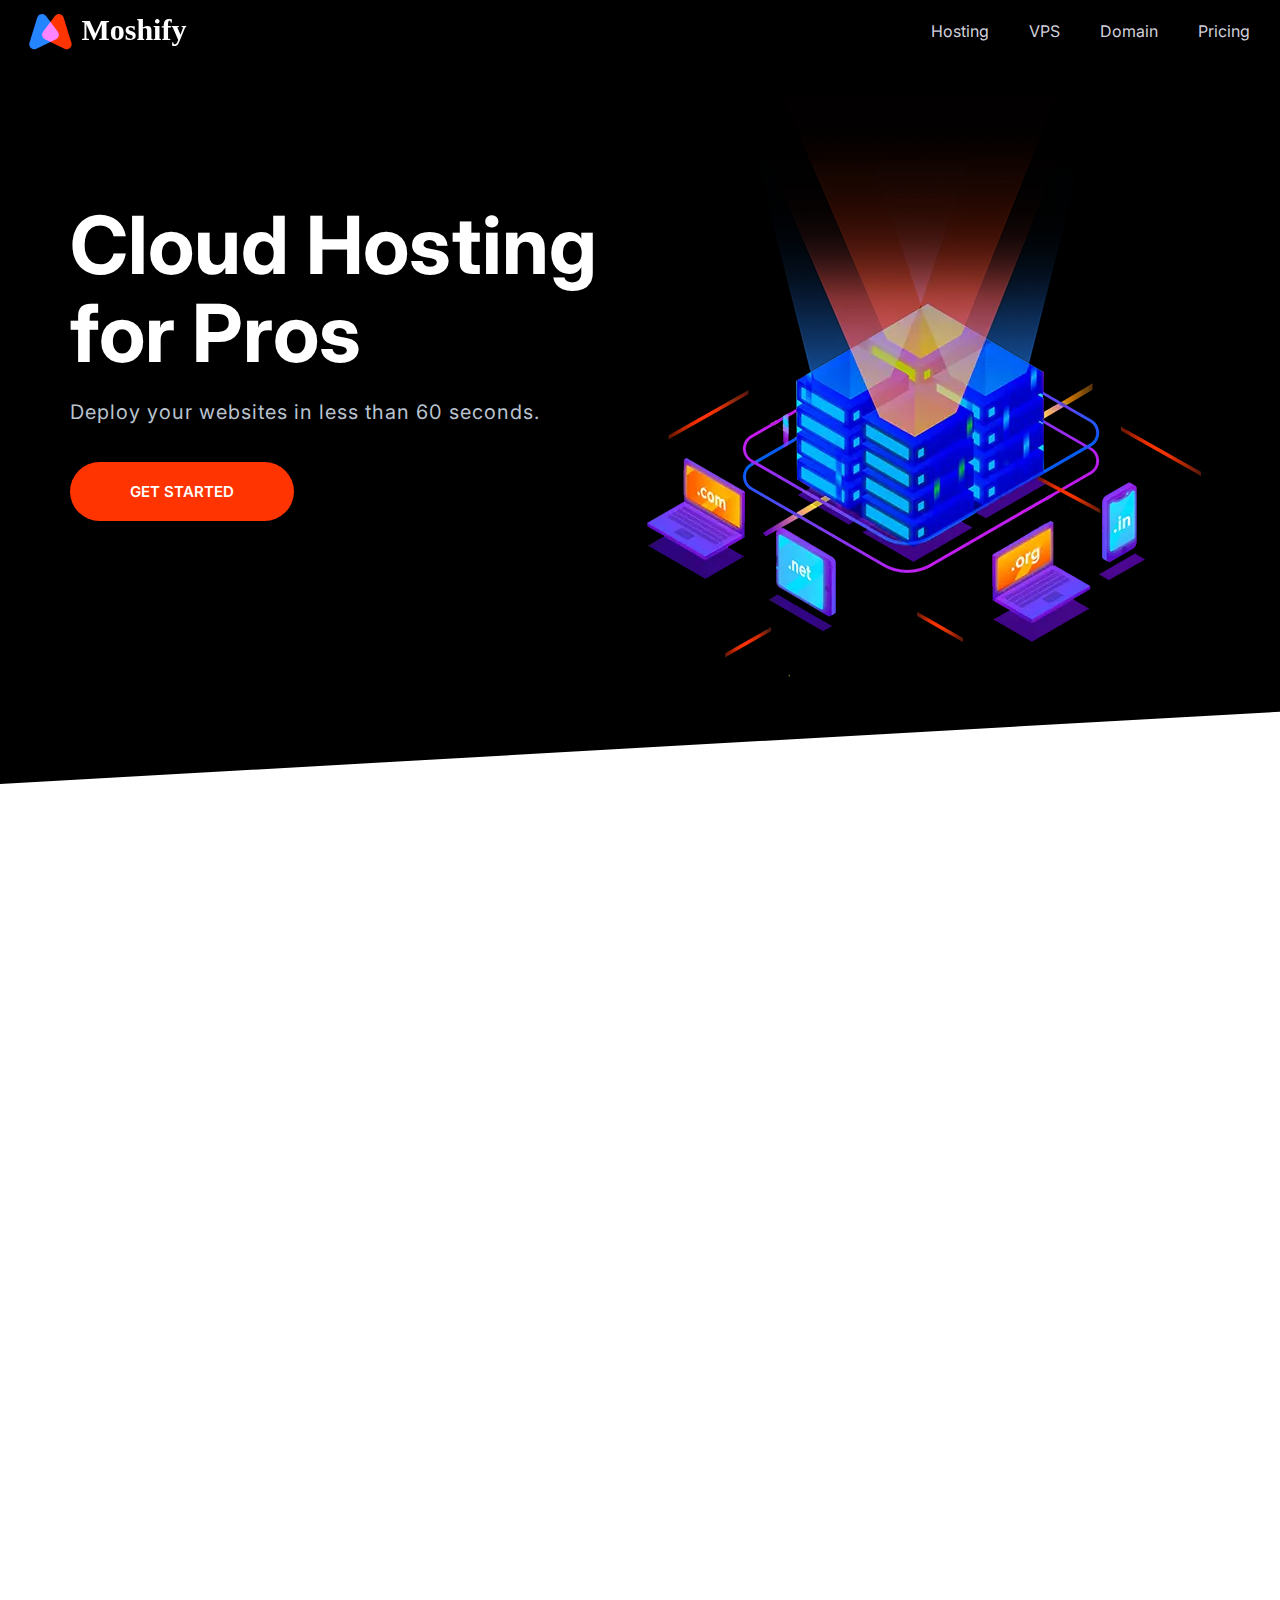
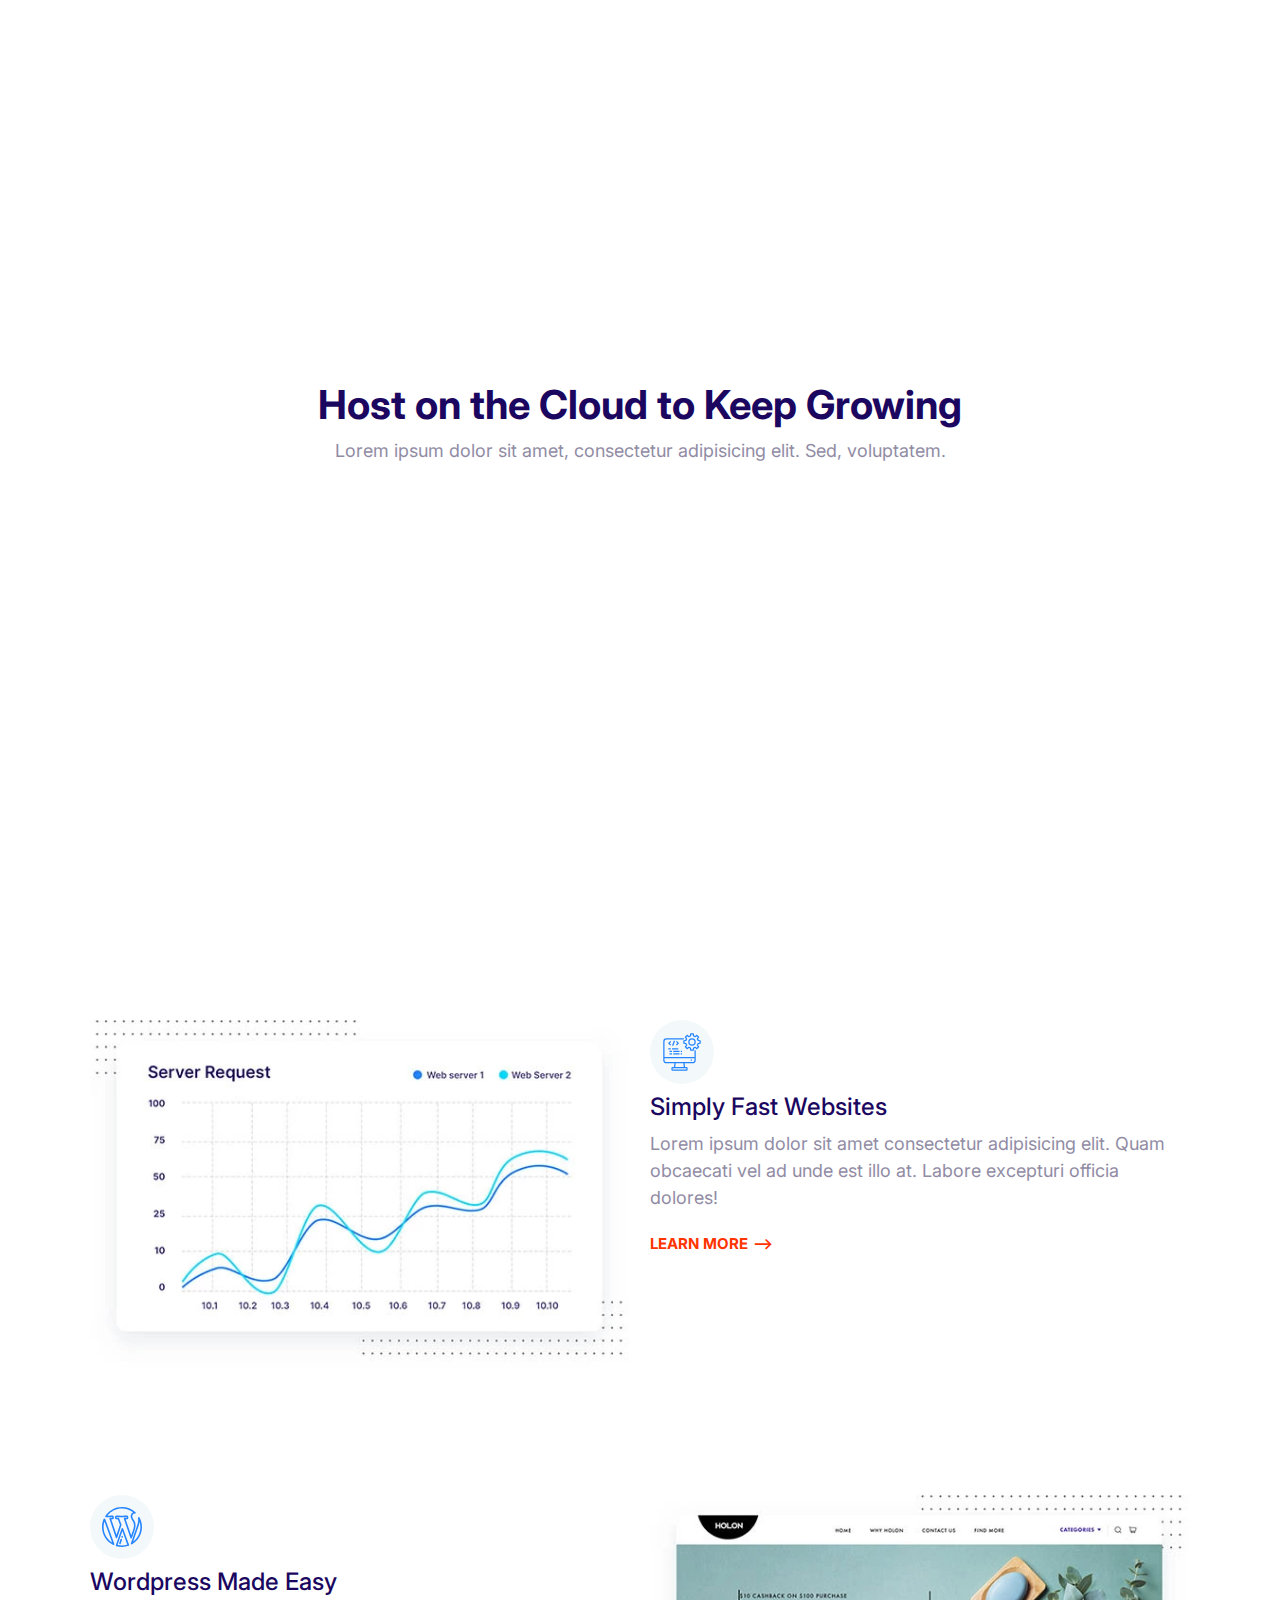
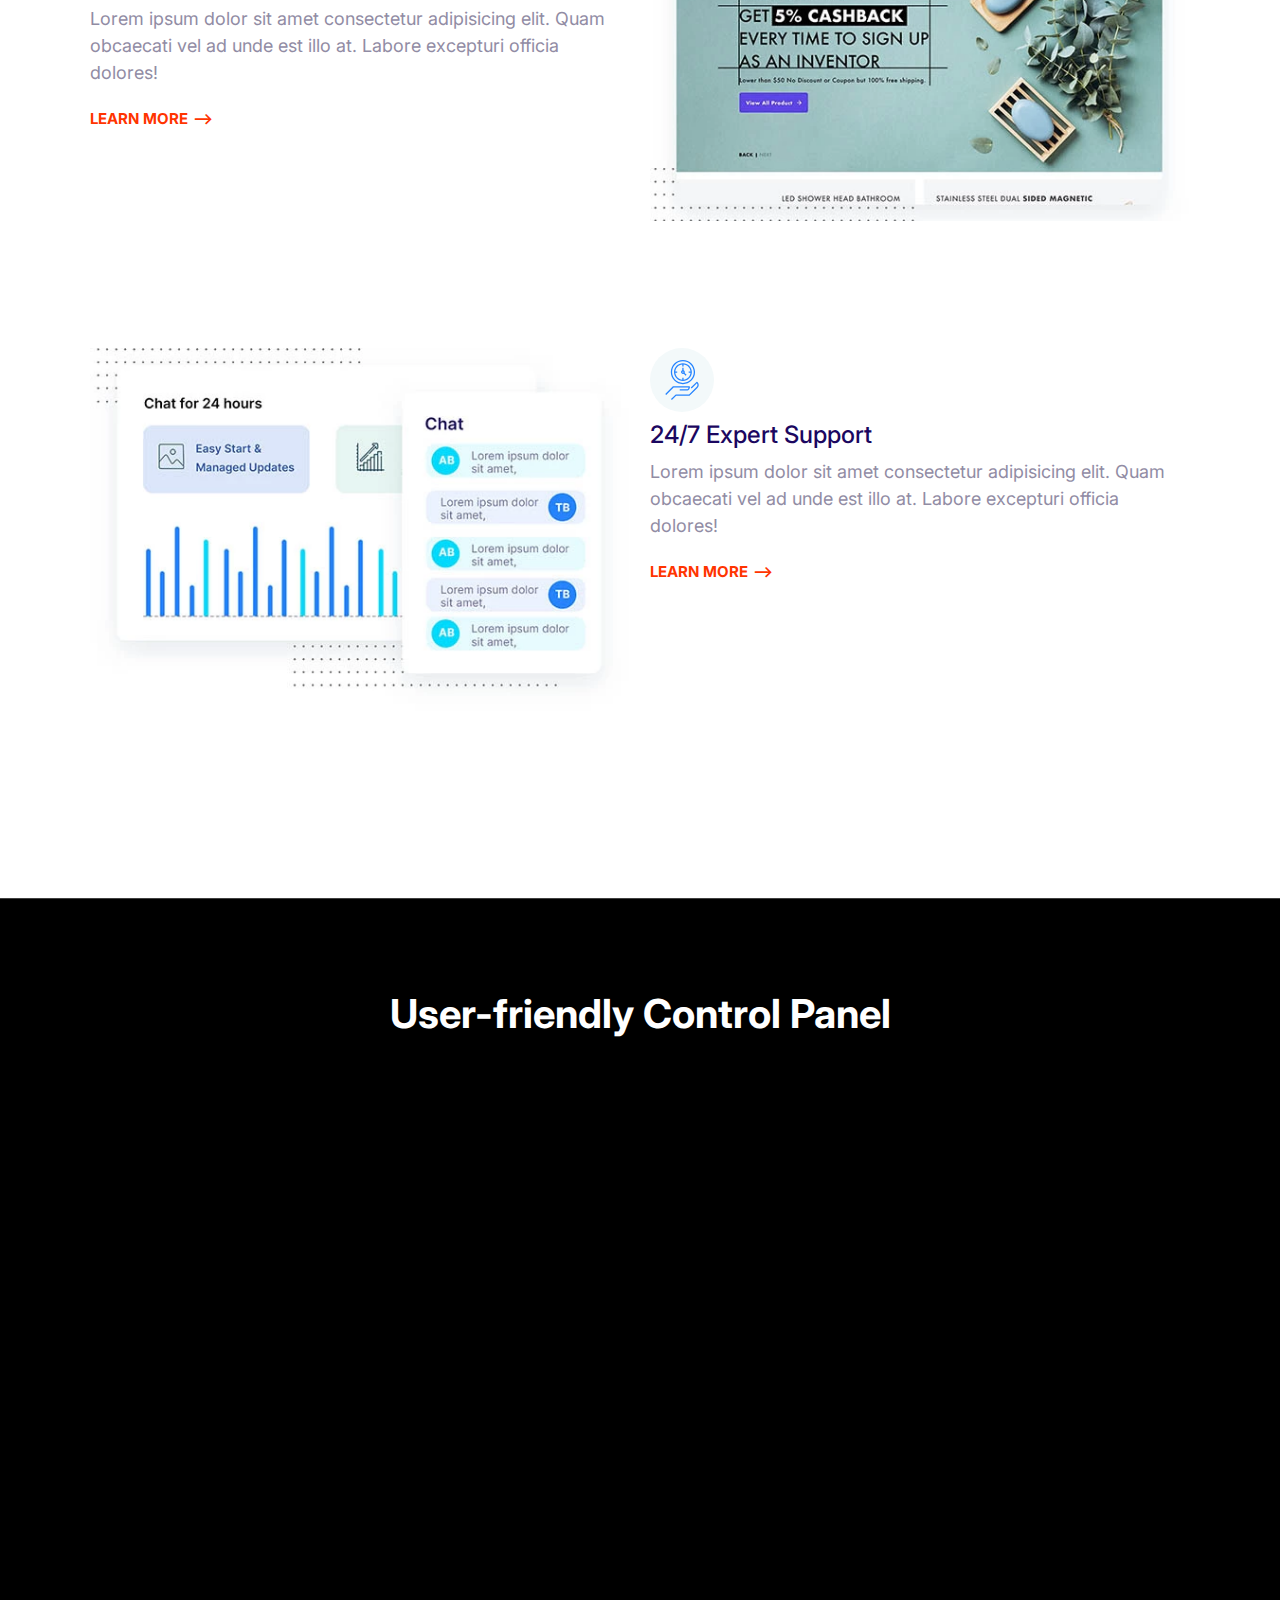
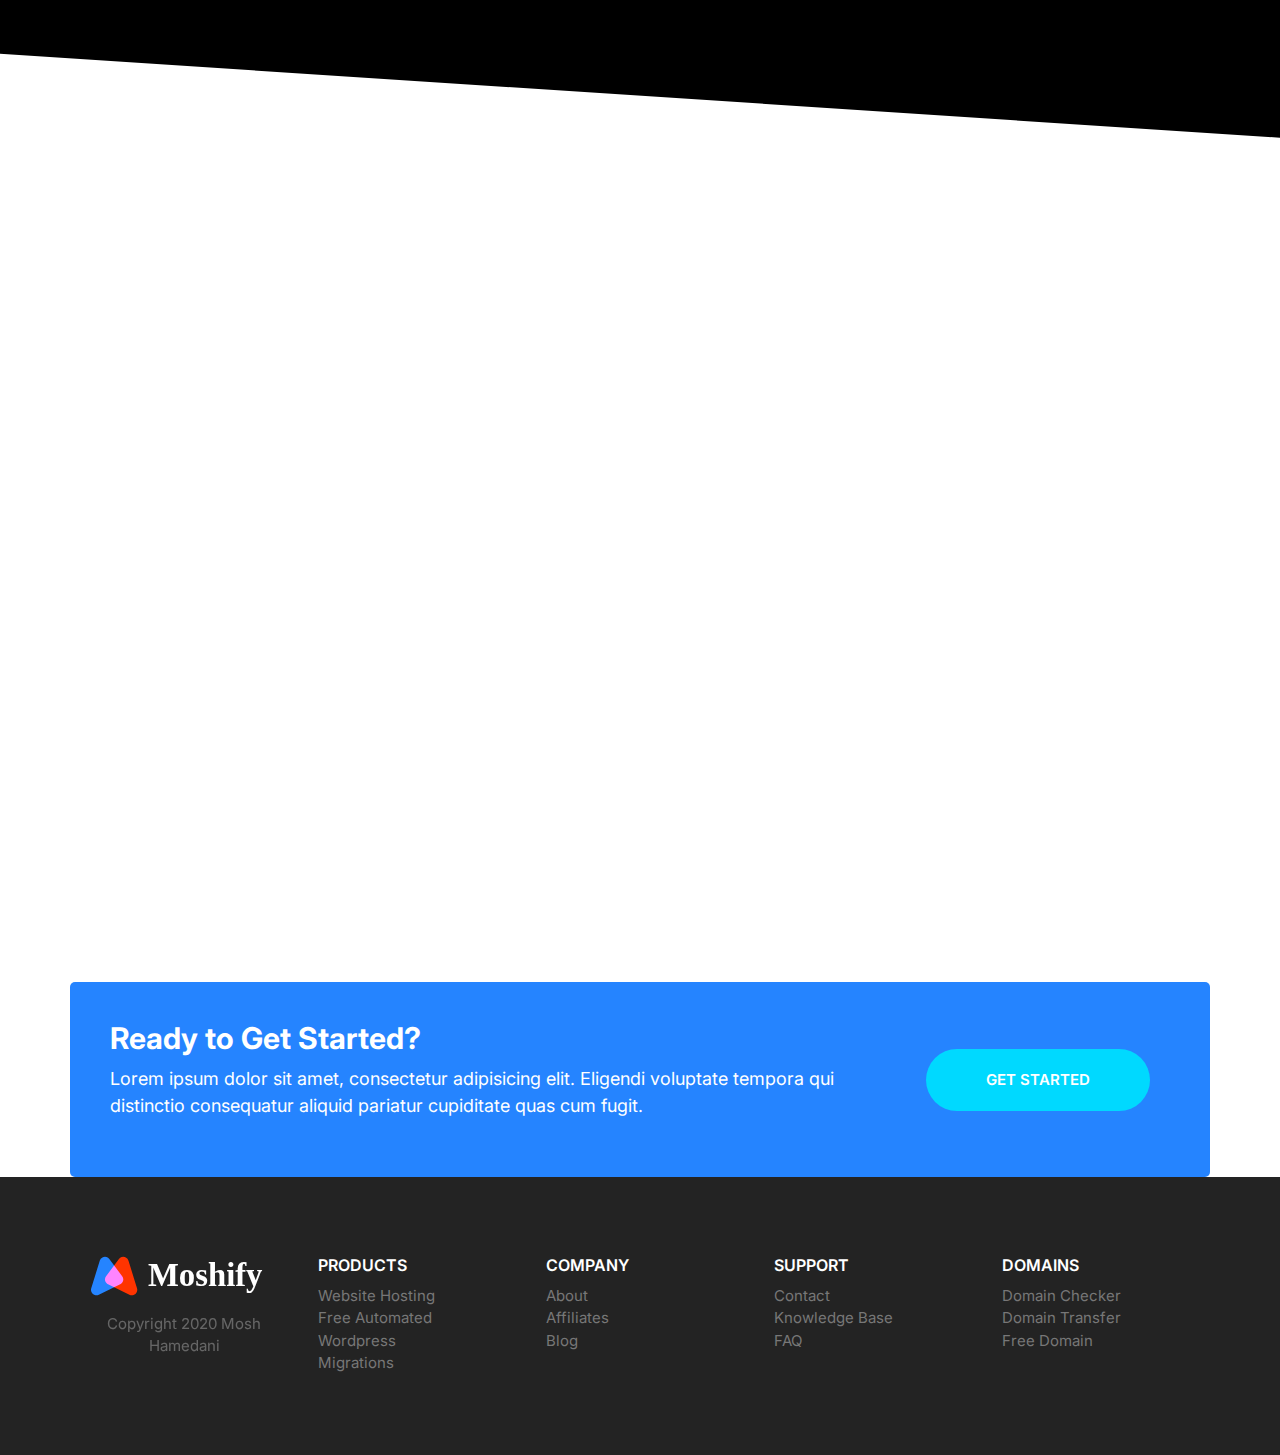
<file: index.html>
<!DOCTYPE html>
<html lang="en">
  <head>
    <meta charset="UTF-8" />
    <meta http-equiv="X-UA-Compatible" content="IE=edge" />
    <meta name="viewport" content="width=device-width, initial-scale=1.0" />
    <meta
      name="description"
      content="Deploy your websites in less than 60 seconds."
    />
    <meta property="og:title" content="Moshify... " />
    <meta property="og:description" content="Moshify... " />
    <meta property="og:type" content="website" />
    <meta property="og:image" content="http://" />
    <meta property="og:url" content="https://moshified.com" />
    <title>Moshify - Go Online for Just $9</title>
    <link rel="preconnect" href="https://fonts.gstatic.com" crossorigin />
    <link
      href="https://fonts.googleapis.com/css2?family=Inter:wght@400;600;700&display=swap"
      rel="stylesheet"
    />
    <link rel="stylesheet" href="/css/normalize.css" />
    <link rel="stylesheet" href="/css/style.css" />
    <link rel="stylesheet" href="https://unpkg.com/aos@next/dist/aos.css" />
  </head>
  <body>
    <header>
      <nav class="nav collapsible">
        <a class="nav__brand" href="/"><img src="images/logo.svg" alt="" /></a>
        <svg class="icon icon--white nav__toggler">
          <use xlink:href="images/sprite.svg#menu"></use>
        </svg>
        <ul class="list nav__list collapsible__content">
          <li class="nav__item"><a href="#">Hosting</a></li>
          <li class="nav__item"><a href="#">VPS</a></li>
          <li class="nav__item"><a href="#">Domain</a></li>
          <li class="nav__item"><a href="#">Pricing</a></li>
        </ul>
      </nav>
    </header>
    <section class="block block--dark block--skewed-left hero">
      <div class="container grid grid--1x2">
        <header class="block__header hero__content">
          <h1 data-aos="fade-right" class="block__heading">
            Cloud Hosting for Pros
          </h1>
          <p class="hero__tagline">
            Deploy your websites in less than 60 seconds.
          </p>
          <a href="" class="btn btn--accent btn--stretched">Get Started</a>
        </header>
        <picture data-aos="zoom-in">
          <source
            type="image/webp"
            srcset="images/banner.webp 1x, images/banner@2x.webp 2x"
          />
          <source
            type="image/png"
            srcset="images/banner.png 1x, images/banner@2x.png 2x"
          />
          <img class="hero__image" src="images/banner.png" alt="" />
        </picture>
      </div>
    </section>
    <section data-aos="fade-up" class="block container block-domain">
      <header class="block__header">
        <h2>Starting at $9 per month</h2>
        <p>
          Lorem ipsum dolor sit amet consectetur adipisicing elit. Deleniti,
          exercitationem?
        </p>
      </header>
      <div class="input-group">
        <input
          type="text"
          class="input"
          placeholder="Enter domain name here..."
        />
        <button class="btn btn--accent">
          <svg class="icon icon--white">
            <use xlink:href="images/sprite.svg#search"></use></svg
          >Search
        </button>
      </div>
      <ul class="list block-domain__prices">
        <li><span class="badge badge--secondary">.com $9</span></li>
        <li>.sg $10</li>
        <li>.space $11</li>
        <li>.info $14</li>
        <li>.net $10</li>
        <li>.xyz $10</li>
      </ul>
    </section>
    <section data-aos="fade-up" class="block container block-plans">
      <div class="grid grid--1x3">
        <div class="plan">
          <div class="card card--secondary">
            <header class="card__header">
              <h3 class="plan__name">Entry</h3>
              <span class="plan__price">$14</span>
              <span class="plan__billing-cycle">/month</span>
              <span class="badge badge--secondary badge--small">10% OFF</span>
              <span class="plan__description">Easy start on the cloud</span>
            </header>
            <div class="card__body">
              <ul class="list list--tick">
                <li class="list__item">Unlimited Websites</li>
                <li class="list__item">Unlimited Bandwidth</li>
                <li class="list__item">100 GB SSD Sotrage</li>
                <li class="list__item">3 GB RAM</li>
              </ul>
              <button class="btn btn--outline btn--block">Buy Now</button>
            </div>
          </div>
        </div>
        <div class="plan plan--popular">
          <div class="card card--primary">
            <header class="card__header">
              <h3 class="plan__name">Entry</h3>
              <span class="plan__price">$14</span>
              <span class="plan__billing-cycle">/month</span>
              <span class="badge badge--primary badge--small">10% OFF</span>
              <span class="plan__description">Easy start on the cloud</span>
            </header>
            <div class="card__body">
              <ul class="list list--tick">
                <li class="list__item">Unlimited Websites</li>
                <li class="list__item">Unlimited Bandwidth</li>
                <li class="list__item">100 GB SSD Sotrage</li>
                <li class="list__item">3 GB RAM</li>
              </ul>
              <button class="btn btn--outline btn--block">Buy Now</button>
            </div>
          </div>
        </div>
        <div class="plan">
          <div class="card card--secondary">
            <header class="card__header">
              <h3 class="plan__name">Entry</h3>
              <span class="plan__price">$14</span>
              <span class="plan__billing-cycle">/month</span>
              <span class="badge badge--secondary badge--small">10% OFF</span>
              <span class="plan__description">Easy start on the cloud</span>
            </header>
            <div class="card__body">
              <ul class="list list--tick">
                <li class="list__item">Unlimited Websites</li>
                <li class="list__item">Unlimited Bandwidth</li>
                <li class="list__item">100 GB SSD Sotrage</li>
                <li class="list__item">3 GB RAM</li>
              </ul>
              <button class="btn btn--outline btn--block">Buy Now</button>
            </div>
          </div>
        </div>
      </div>
    </section>
    <section class="block container">
      <header class="block__header">
        <h2>Host on the Cloud to Keep Growing</h2>
        <p>
          Lorem ipsum dolor sit amet, consectetur adipisicing elit. Sed,
          voluptatem.
        </p>
      </header>
      <article class="grid grid--1x2 feature">
        <div class="feature__content" data-aos="fade-right">
          <span class="icon-container">
            <svg class="icon icon--primary">
              <use xlink:href="images/sprite.svg#easy"></use>
            </svg>
          </span>
          <h3 class="feature__heading">Super Easy to Use</h3>
          <p>
            Lorem ipsum dolor sit amet consectetur adipisicing elit. Quam
            obcaecati vel ad unde est illo at. Labore excepturi officia dolores!
          </p>
          <a href="#" class="link-arrow">Learn More</a>
        </div>
        <picture data-aos="zoom-in-left">
          <source
            type="image/webp"
            srcset="images/easy.webp 1x, images/easy@2x.webp 2x"
          />
          <source
            type="image/jpg"
            srcset="images/easy.jpg 1x, images/easy@2x.jpg 2x"
          />
          <img class="feature__image" src="images/easy@2x.jpg" alt="" />
        </picture>
      </article>
      <article class="grid grid--1x2 feature">
        <div class="feature__content">
          <span class="icon-container">
            <svg class="icon icon--primary">
              <use xlink:href="images/sprite.svg#computer"></use>
            </svg>
          </span>
          <h3 class="feature__heading">Simply Fast Websites</h3>
          <p>
            Lorem ipsum dolor sit amet consectetur adipisicing elit. Quam
            obcaecati vel ad unde est illo at. Labore excepturi officia dolores!
          </p>
          <a href="#" class="link-arrow">Learn More</a>
        </div>
        <picture>
          <source
            type="image/webp"
            srcset="images/fast.webp 1x, images/fast@2x.webp 2x"
          />
          <source
            type="image/jpg"
            srcset="images/fast.jpg 1x, images/fast@2x.jpg 2x"
          />
          <img class="feature__image" src="images/fast@2x.jpg" alt="" />
        </picture>
      </article>
      <article class="grid grid--1x2 feature">
        <div class="feature__content">
          <span class="icon-container">
            <svg class="icon icon--primary">
              <use xlink:href="images/sprite.svg#wordpress"></use>
            </svg>
          </span>
          <h3 class="feature__heading">Wordpress Made Easy</h3>
          <p>
            Lorem ipsum dolor sit amet consectetur adipisicing elit. Quam
            obcaecati vel ad unde est illo at. Labore excepturi officia dolores!
          </p>
          <a href="#" class="link-arrow">Learn More</a>
        </div>
        <picture>
          <source
            type="image/webp"
            srcset="images/wordpress.webp 1x, images/wordpress@2x.webp 2x"
          />
          <source
            type="image/jpg"
            srcset="images/wordpress.jpg 1x, images/wordpress@2x.jpg 2x"
          />
          <img class="feature__image" src="images/wordpress@2x.jpg" alt="" />
        </picture>
      </article>
      <article class="grid grid--1x2 feature">
        <div class="feature__content">
          <span class="icon-container">
            <svg class="icon icon--primary">
              <use xlink:href="images/sprite.svg#clock"></use>
            </svg>
          </span>
          <h3 class="feature__heading">24/7 Expert Support</h3>
          <p>
            Lorem ipsum dolor sit amet consectetur adipisicing elit. Quam
            obcaecati vel ad unde est illo at. Labore excepturi officia dolores!
          </p>
          <a href="#" class="link-arrow">Learn More</a>
        </div>
        <picture>
          <source
            type="image/webp"
            srcset="images/support.webp 1x, images/support@2x.webp 2x"
          />
          <source
            type="image/jpg"
            srcset="images/support.jpg 1x, images/support@2x.jpg 2x"
          />
          <img class="feature__image" src="images/support@2x.jpg" alt="" />
        </picture>
      </article>
    </section>
    <section class="block block--dark block--skewed-right block-showcase">
      <header class="block__header">
        <h2>User-friendly Control Panel</h2>
      </header>
      <div class="container grid grid--1x2">
        <picture data-aos="fade-right" class="block-showcase__image">
          <source
            type="image/webp"
            srcset="images/ipad.webp 1x, images/ipad@2x.webp 2x"
          />
          <source
            type="image/png"
            srcset="images/ipad.png 1x, images/ipad@2x.png 2x"
          />
          <img src="images/ipad.png" alt="" />
        </picture>
        <ul class="list" data-aos="fade-up">
          <li>
            <div class="media">
              <div class="media__image">
                <svg class="icon icon--primary">
                  <use xlink:href="images/sprite.svg#snap"></use>
                </svg>
              </div>
              <div class="media__body">
                <h3 class="media__title">Easy Start & Managed Updates</h3>
                <p>
                  Lorem ipsum dolor sit amet consectetur adipisicing elit.
                  Veniam quisquam, ex nostrum vero voluptates dicta excepturi
                  vel perspiciatis consequuntur ab.
                </p>
              </div>
            </div>
          </li>
          <li>
            <div class="media">
              <div class="media__image">
                <svg class="icon icon--primary">
                  <use xlink:href="images/sprite.svg#growth"></use>
                </svg>
              </div>
              <div class="media__body">
                <h3 class="media__title">Staging, GIT & WP-CLI</h3>
                <p>
                  Lorem ipsum dolor sit amet consectetur adipisicing elit.
                  Veniam quisquam, ex nostrum vero voluptates dicta excepturi
                  vel perspiciatis consequuntur ab.
                </p>
              </div>
            </div>
          </li>
          <li>
            <div class="media">
              <div class="media__image">
                <svg class="icon icon--primary">
                  <use xlink:href="images/sprite.svg#wordpress"></use>
                </svg>
              </div>
              <div class="media__body">
                <h3 class="media__title">Dynamic Caching & More</h3>
                <p>
                  Lorem ipsum dolor sit amet consectetur adipisicing elit.
                  Veniam quisquam, ex nostrum vero voluptates dicta excepturi
                  vel perspiciatis consequuntur ab.
                </p>
              </div>
            </div>
          </li>
        </ul>
      </div>
    </section>
    <section class="block" data-aos="zoom-in">
      <header class="block__header">
        <h2>What our Customers are Saying</h2>
        <p>
          Lorem ipsum dolor sit amet, consectetur adipisicing elit. Aut, ipsam.
        </p>
      </header>
      <div class="container">
        <div class="card testimonial">
          <div class="grid grid--1x2">
            <div class="testimonial__image">
              <img
                src="images/testimonial.jpg"
                alt="A happy, smiling customer"
              />
              <span class="icon-container icon-container--accent">
                <svg class="icon icon--white icon--small">
                  <use xlink:href="images/sprite.svg#quotes"></use>
                </svg>
              </span>
            </div>
            <blockquote class="quote">
              <p class="quote__text">
                Lorem, ipsum dolor sit amet consectetur adipisicing elit.
                Incidunt optio officiis dolore earum error eaque perferendis
                laudantium sed praesentium dolorum.
              </p>
              <footer>
                <div class="media">
                  <div class="media__image">
                    <svg class="icon icon--primary quote__line">
                      <use xlink:href="images/sprite.svg#line"></use>
                    </svg>
                  </div>
                  <div class="media__body">
                    <h3 class="media__title quote__author">John Smith</h3>
                    <p class="quote__organization">ABC Company</p>
                  </div>
                </div>
              </footer>
            </blockquote>
          </div>
        </div>
      </div>
    </section>
    <div class="container">
      <div class="callout callout--primary callout-signup">
        <div class="grid grid--1x2">
          <div class="callout__content">
            <h2 class="callout__heading">Ready to Get Started?</h2>
            <p>
              Lorem ipsum dolor sit amet, consectetur adipisicing elit. Eligendi
              voluptate tempora qui distinctio consequatur aliquid pariatur
              cupiditate quas cum fugit.
            </p>
          </div>
          <a href="#" class="btn btn--secondary btn--stretched">Get Started</a>
        </div>
      </div>
    </div>

    <footer class="block block--dark footer">
      <div class="container grid footer__sections">
        <section class="collapsible collapsible--expanded footer__section">
          <div class="collapsible__header">
            <h2 class="collapsible__heading footer__heading">Products</h2>
            <svg class="icon icon--white collapsible__chevron">
              <use xlink:href="images/sprite.svg#chevron"></use>
            </svg>
          </div>
          <div class="collapsible__content">
            <ul class="list">
              <li><a href="#">Website Hosting</a></li>
              <li><a href="#">Free Automated Wordpress</a></li>
              <li><a href="#">Migrations</a></li>
            </ul>
          </div>
        </section>
        <section class="collapsible footer__section">
          <div class="collapsible__header">
            <h2 class="collapsible__heading footer__heading">Company</h2>
            <svg class="icon icon--white collapsible__chevron">
              <use xlink:href="images/sprite.svg#chevron"></use>
            </svg>
          </div>
          <div class="collapsible__content">
            <ul class="list">
              <li><a href="#">About</a></li>
              <li><a href="#">Affiliates</a></li>
              <li><a href="#">Blog</a></li>
            </ul>
          </div>
        </section>
        <section class="collapsible footer__section">
          <div class="collapsible__header">
            <h2 class="collapsible__heading footer__heading">Support</h2>
            <svg class="icon icon--white collapsible__chevron">
              <use xlink:href="images/sprite.svg#chevron"></use>
            </svg>
          </div>
          <div class="collapsible__content">
            <ul class="list">
              <li><a href="#">Contact</a></li>
              <li><a href="#">Knowledge Base</a></li>
              <li><a href="#">FAQ</a></li>
            </ul>
          </div>
        </section>
        <section class="collapsible footer__section">
          <div class="collapsible__header">
            <h2 class="collapsible__heading footer__heading">Domains</h2>
            <svg class="icon icon--white collapsible__chevron">
              <use xlink:href="images/sprite.svg#chevron"></use>
            </svg>
          </div>
          <div class="collapsible__content">
            <ul class="list">
              <li><a href="#">Domain Checker</a></li>
              <li><a href="#">Domain Transfer</a></li>
              <li><a href="#">Free Domain</a></li>
            </ul>
          </div>
        </section>
        <div class="footer__brand">
          <img src="images/logo.svg" alt="" />
          <p class="footer__copyright">Copyright 2020 Mosh Hamedani</p>
        </div>
      </div>
    </footer>
    <script src="js/main.js"></script>
    <script src="https://unpkg.com/aos@next/dist/aos.js"></script>
    <script>
      AOS.init();
    </script>
  </body>
</html>
</file>
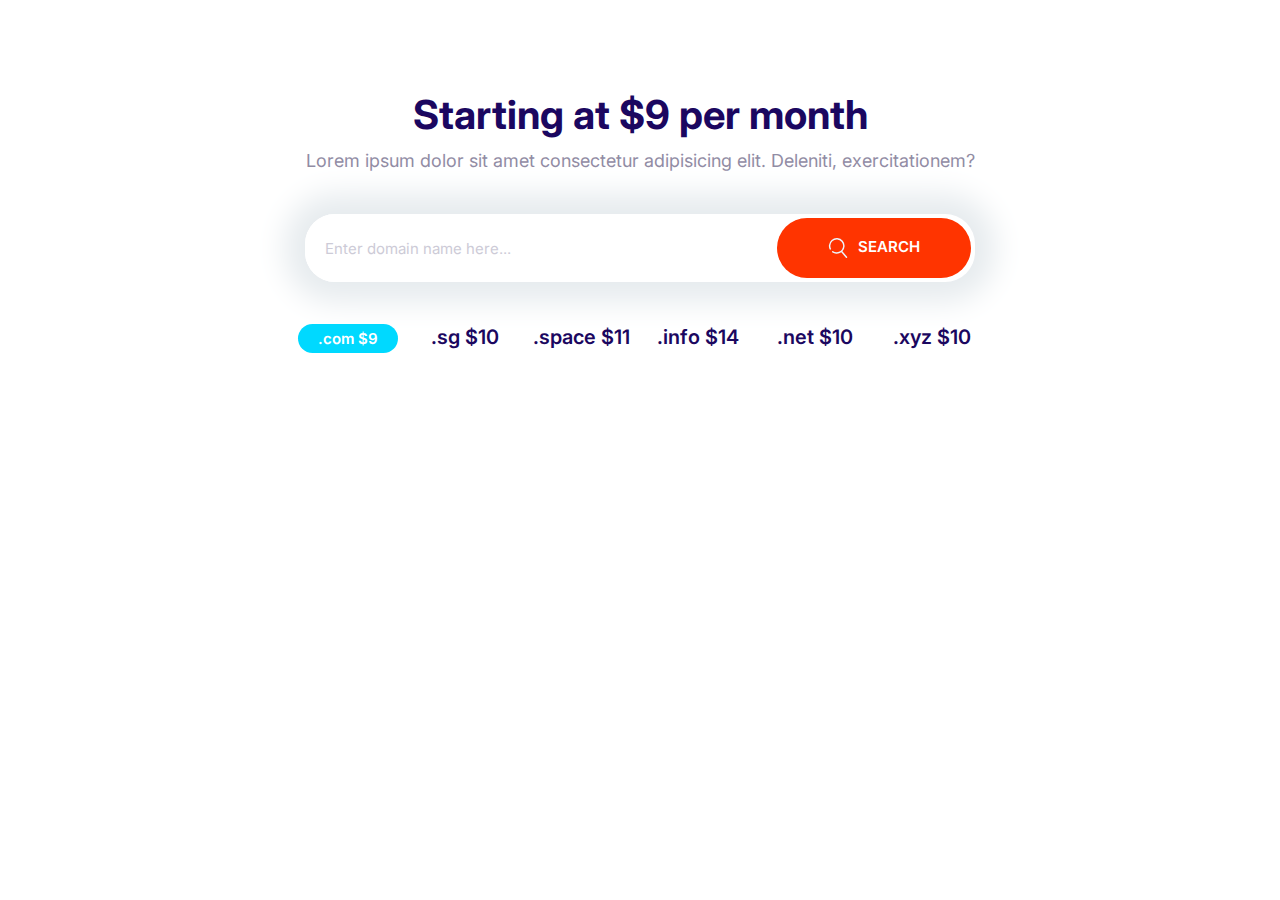
<file: playground.html>
<!DOCTYPE html>
<html lang="en">
  <head>
    <meta charset="UTF-8" />
    <meta http-equiv="X-UA-Compatible" content="IE=edge" />
    <meta name="viewport" content="width=device-width, initial-scale=1.0" />
    <title>Document</title>
    <link rel="preconnect" href="https://fonts.gstatic.com" crossorigin />
    <link
      href="https://fonts.googleapis.com/css2?family=Inter:wght@400;600;700&display=swap"
      rel="stylesheet"
    />
    <link rel="stylesheet" href="/css/normalize.css" />
    <link rel="stylesheet" href="/css/style.css" />
  </head>
  <body>
    <section class="block container block-domain">
      <header class="block__header">
        <h2>Starting at $9 per month</h2>
        <p>
          Lorem ipsum dolor sit amet consectetur adipisicing elit. Deleniti,
          exercitationem?
        </p>
      </header>
      <div class="input-group">
        <input
          type="text"
          class="input"
          placeholder="Enter domain name here..."
        />
        <button class="btn btn--accent">
          <svg class="icon icon--white">
            <use xlink:href="images/sprite.svg#search"></use></svg
          >Search
        </button>
      </div>
      <ul class="list block-domain__prices">
        <li><span class="badge badge--secondary">.com $9</span></li>
        <li>.sg $10</li>
        <li>.space $11</li>
        <li>.info $14</li>
        <li>.net $10</li>
        <li>.xyz $10</li>
      </ul>
    </section>
  </body>
</html>
</file>
<file: css/style.css>
:root {
  --color-primary: #2584ff;
  --color-secondary: #00d9ff;
  --color-accent: #ff3400;
  --color-heading: #1b0760;
  --color-body: #918ca4;
  --color-body-darker: #5c5577;
  --color-border: #ccc;
  --border-radius: 30px;
}

*,
*::after,
*::before {
  box-sizing: border-box;
}

/* Typography */
::selection {
  background: var(--color-primary);
  color: #fff;
}
html {
  font-size: 62.5%;
}

body {
  font-family: "Inter", Arial, Helvetica, sans-serif;
  color: var(--color-body);
  font-size: 2.4rem;
  line-height: 1.5;
}

h1,
h2,
h3 {
  color: var(--color-heading);
  margin-bottom: 1rem;
  line-height: 1.1;
}

h1 {
  font-size: 7rem;
}

h2 {
  font-size: 4rem;
}

h3 {
  font-size: 3rem;
  font-weight: 500;
}

p {
  margin-top: 0;
}

@media screen and (min-width: 1024px) {
  body {
    font-size: 1.8rem;
  }

  h1 {
    font-size: 8rem;
  }

  h2 {
    font-size: 4rem;
  }

  h3 {
    font-size: 2.4rem;
  }
}

/* Links  */
a {
  text-decoration: none;
}

.link-arrow {
  text-transform: uppercase;
  font-size: 2rem;
  font-weight: bold;
  color: var(--color-accent);
}

.link-arrow::after {
  content: "-->";
  margin-left: 5px;
  transition: margin 0.15s;
}

.link-arrow:hover::after {
  margin-left: 10px;
}

@media screen and (min-width: 1024px) {
  .link-arrow {
    font-size: 1.5rem;
  }
}

/* Badges */

.badge {
  border-radius: 20px;
  font-size: 2rem;
  font-weight: 600;
  padding: 0.5rem 2rem;
  white-space: nowrap;
}

.badge--primary {
  background: var(--color-primary);
  color: #fff;
}

.badge--secondary {
  background: var(--color-secondary);
  color: #fff;
}

.badge--small {
  font-size: 1.6rem;
  padding: 0.5rem 1.5rem;
}

@media screen and (min-width: 1024px) {
  .badge {
    font-size: 1.5rem;
  }

  .badge--small {
    font-size: 1.2rem;
  }
}

/* Lists */
.list {
  list-style: none;
  padding-left: 0;
}

.list--inline .list__item {
  display: inline-block;
  margin-right: 2rem;
}

.list--tick {
  list-style-image: url(/images/tick.svg);
  padding-left: 3rem;
  color: var(--color-heading);
}

.list--tick .list__item {
  padding-left: 0.5rem;
  margin-bottom: 1rem;
}

@media screen and (min-width: 1024px) {
  .list--tick .list__item {
    padding-left: 0;
  }
}

/* Icons */
.icon {
  width: 40px;
  height: 40px;
}

.icon--small {
  width: 30px;
  height: 30px;
}

.icon--primary {
  fill: var(--color-primary);
}

.icon--white {
  fill: #fff;
}

.icon-container {
  background: #f3f9fa;
  width: 64px;
  height: 64px;
  border-radius: 100%;
  display: inline-flex;
  justify-content: center;
  align-items: center;
}

.icon-container--accent {
  background: var(--color-accent);
}

/* Buttons */

.btn {
  border-radius: 40px;
  border: 0;
  cursor: pointer;
  font-size: 1.8rem;
  font-weight: 600;
  margin: 1rem 0;
  outline: 0;
  padding: 2rem 4vw;
  text-align: center;
  text-transform: uppercase;
  white-space: nowrap;
}

.btn .icon {
  width: 2rem;
  height: 2rem;
  margin-right: 1rem;
  vertical-align: middle;
}

.btn--primary {
  background: var(--color-primary);
  color: #fff;
}

.btn--primary:hover {
  background: #3a8ffd;
}

.btn--secondary {
  background: var(--color-secondary);
  color: #fff;
}

.btn--secondary:hover {
  background: #00c8eb;
}

.btn--accent {
  background: var(--color-accent);
  color: #fff;
}

.btn--accent:hover {
  background: #ec3000;
}

.btn--outline {
  background: #fff;
  color: var(--color-heading);
  border: 2px solid var(--color-heading);
}

.btn--outline:hover {
  background: var(--color-heading);
  color: #fff;
}

.btn--stretched {
  padding-left: 6rem;
  padding-right: 6rem;
}

.btn--block {
  width: 100%;
  display: inline-block;
}

@media screen and (min-width: 1024px) {
  .btn {
    font-size: 1.5rem;
  }
}

/* Inputs */

.input {
  border-radius: var(--border-radius);
  border: 1px solid var(--color-border);
  color: var(--color-heading);
  font-size: 2rem;
  outline: 0;
  padding: 1.5rem 3.5rem;
}

::placeholder {
  color: #cdcbd7;
}

.input-group {
  display: flex;
  border-radius: var(--border-radius);
  /* background: #fff; */
  border: 1px solid var(--color-border);
  /* padding: 0;
  margin: 0; */
}

.input-group .input {
  border: 0;
  flex-grow: 1;
  padding: 1.5rem 2rem;
  width: 0;
}

.input-group .btn {
  margin: 4px;
}

@media screen and (min-width: 1024px) {
  .input {
    font-size: 1.5rem;
  }
}

/* Cards */
.card {
  border-radius: 7px;
  box-shadow: 0 0 20px 10px #f3f3f3;
  overflow: hidden;
}

.card__header,
.card__body {
  padding: 2rem 3rem;
}

.card--primary .card__header {
  background: var(--color-primary);
  color: #fff;
}

.card--secondary .card__header {
  background: var(--color-secondary);
  color: #fff;
}

.card--primary .badge--primary {
  background: #126de4;
}

.card--secondary .badge--secondary {
  background: #02cdf1;
}

/* Plans */
.plan {
  transition: transform 0.2s ease-out;
}

.plan__name {
  color: #fff;
  margin: 0;
  font-weight: 500;
  font-size: 2.4rem;
}

.plan__price {
  font-size: 6rem;
}

.plan__billing-cycle {
  font-size: 2.4rem;
  font-weight: 300;
  opacity: 0.8;
  margin-right: 1rem;
}

.plan__description {
  font-size: 2rem;
  font-weight: 300;
  letter-spacing: 1px;
  display: block;
}

.plan .list__item {
  margin-bottom: 2rem;
}

.plan--popular {
  transform: scale(1.1);
}

.plan--popular .card__header {
  position: relative;
}

.plan--popular .card__header::before {
  content: url(../images/popular.svg);
  width: 40px;
  display: inline-block;
  position: absolute;
  top: -6px;
  right: 5%;
}

.plan:hover {
  transform: scale(1.05);
}

.plan--popular:hover {
  transform: scale(1.15);
}

@media screen and (min-width: 1024px) {
  .plan__name {
    font-size: 1.4rem;
  }

  .plan__price {
    font-size: 5rem;
  }

  .plan__billing-cycle {
    font-size: 1.6rem;
  }

  .plan__description {
    font-size: 1.7rem;
  }
}

/* Media */
.media {
  display: flex;
  margin-bottom: 4rem;
}

.media__title {
  margin-top: 0;
}

.media__body {
  margin: 0 2rem;
}

.media__image {
  margin-top: 1rem;
}

/* Quotes */
.quote {
  font-size: 3rem;
  font-style: italic;
  color: var(--color-body-darker);
  line-height: 1.3;
}

.quote__text::before {
  content: open-quote;
}

.quote__text::after {
  content: close-quote;
}

.quote__author {
  font-style: normal;
  font-size: 3rem;
  font-weight: 600;
  margin-bottom: 0;
}

.quote__organization {
  font-style: normal;
  font-size: 2rem;
  color: var(--color-heading);
  opacity: 0.4;
}

.quote__line {
  position: relative;
  bottom: 10px;
}

@media screen and (min-width: 1024px) {
  .quote {
    font-size: 2rem;
  }

  .quote__author {
    font-size: 2.4rem;
  }

  .quote__organization {
    font-size: 1.6rem;
  }
}

/* Grids */
.grid {
  display: grid;
}

@media screen and (min-width: 768px) {
  .grid--1x2 {
    grid-template-columns: repeat(2, 1fr);
  }
}

@media screen and (min-width: 1024px) {
  .grid--1x3 {
    grid-template-columns: repeat(3, 1fr);
  }
}

/* Testimonials */
.testimonial {
  padding: 3rem;
}

.testimonial__image {
  position: relative;
  margin: 0 3rem;
}

.testimonial__image > img {
  width: 100%;
}

.testimonial__image > .icon-container {
  position: absolute;
  top: 3rem;
  right: -32px;
}

@media screen and (min-width: 768px) {
  .testimonial__image {
    margin: 0;
  }

  .testimonial .quote,
  .testimonial .quote__author {
    font-size: 2.4rem;
  }

  .testimonial .quote {
    margin-left: 6rem;
    margin-right: 0;
  }
}

/* Callouts */
.callout {
  padding: 4rem;
  border-radius: 5px;
}

.callout--primary {
  background: var(--color-primary);
  color: #fff;
}

.callout__heading {
  color: #fff;
  margin-top: 0;
  font-size: 3rem;
}

.callout .btn {
  justify-self: center;
  align-self: center;
}

.callout__content {
  text-align: center;
}

@media screen and (min-width: 768px) {
  .callout .grid--1x2 {
    grid-template-columns: 1fr auto;
  }

  .callout__content {
    text-align: left;
  }

  .callout .btn {
    justify-self: start;
    margin: 0 2rem;
  }
}

/* Collapsibles */
.collapsible__header {
  display: flex;
  justify-content: space-between;
}

.collapsible__heading {
  margin-top: 0;
  font-size: 3rem;
}

.collapsible__chevron {
  transform: rotate(-90deg);
  transition: transform 0.3s;
}

.collapsible__content {
  max-height: 0;
  overflow: hidden;
  opacity: 0;
  transition: all 0.3s;
}

.collapsible--expanded .collapsible__chevron {
  transform: rotate(0);
}

.collapsible--expanded .collapsible__content {
  max-height: 100vh;
  opacity: 1;
}

/* Blocks */
.block {
  --padding-vertical: 6rem;
  padding: var(--padding-vertical) 2rem;
}

.block__header {
  text-align: center;
  margin-bottom: 4rem;
}

.block__heading {
  margin-top: 0;
}

.block--dark {
  background: #000;
  color: #7b858b;
}

/* .block--dark .block__heading {
  color: #fff;
} */

.block--dark h1,
.block--dark h2,
.block--dark h3 {
  color: #fff;
}

.block--skewed-right {
  padding-bottom: calc(var(--padding-vertical) + 4rem);
  clip-path: polygon(0% 0%, 100% 0%, 100% 100%, 0% 90%);
}

.block--skewed-left {
  padding-bottom: calc(var(--padding-vertical) + 4rem);
  clip-path: polygon(0% 0%, 100% 0%, 100% 90%, 0% 100%);
}

.container {
  max-width: 1140px;
  margin: 0 auto;
}

/* Navigation Bar */

.nav {
  background: #000;
  display: flex;
  justify-content: space-between;
  flex-wrap: wrap;
  padding: 0 1rem;
  align-items: center;
}

.nav__list {
  width: 100%;
  margin: 0;
}

.nav__item {
  padding: 0.5rem 2rem;
  border-bottom: 1px solid #222;
}

.nav__item > a {
  color: #d2d0db;
  transition: color 0.3s;
}

.nav__item > a:hover {
  color: #fff;
}

.nav__toggler {
  opacity: 0.5;
  transition: box-shadow 0.15s;
  cursor: pointer;
}

.nav.collapsible--expanded .nav__toggler {
  opacity: 1;
  box-shadow: 0 0 0 3px #666;
  border-radius: 5px;
}

.nav__brand {
  transform: translateY(5px);
}

@media screen and (min-width: 768px) {
  .nav__toggler {
    display: none;
  }

  .nav__list {
    width: auto;
    display: flex;
    font-size: 1.6rem;
    max-height: 100%;
    opacity: 1;
  }

  .nav__item {
    border: 0;
  }
}

/* Hero */
.hero {
  clip-path: polygon(0% 0%, 100% 0%, 100% 90%, 0% 100%);
}

.hero__tagline {
  font-size: 2rem;
  color: #b9c3cf;
  letter-spacing: 1px;
  margin: 2rem 0 5rem;
}

.hero__image {
  width: 100%;
}

@media screen and (min-width: 768px) {
  .hero {
    padding-top: 0;
  }

  .hero__content {
    text-align: left;
    align-self: center;
  }
}

/* Domain Block */
.block-domain .input-group {
  box-shadow: 0 0 30px 20px #e6ebee;
  border: 0;
  margin: 4rem auto;
  max-width: 670px;
}

.block-domain__prices {
  color: var(--color-heading);
  display: grid;
  grid-template-columns: repeat(2, 1fr);
  grid-template-rows: repeat(2, 6rem);
  font-size: 2rem;
  font-weight: 600;
  justify-items: center;
  max-width: 700px;
  margin: 0 auto;
}

@media screen and (min-width: 768px) {
  .block-domain__prices {
    grid-template-columns: repeat(auto-fit, minmax(10rem, 1fr));
  }
}

/* Plans Block */
.block-plans .grid {
  gap: 8rem 4rem;
}

.block-plans .card {
  max-width: 500px;
  margin: 0 auto;
}

/* Features Block*/
.feature {
  gap: 4rem 2rem;
  margin: 12rem 0;
}

.feature:first-of-type {
  margin-top: 6rem;
}

.feature__heading {
  margin: 1rem 0;
}

.feature__image {
  width: 100%;
}

@media screen and (min-width: 768px) {
  .feature:nth-of-type(even) .feature__content {
    order: 2;
  }
}

/* Showcase Block */
.block-showcase__image > img {
  width: 100%;
}

@media screen and (min-width: 768px) {
  .block-showcase .grid {
    grid-template-columns: 50% 50%;
  }

  .block-showcase__image {
    justify-self: end;
  }

  .block-showcase__image > img {
    width: auto;
    max-width: 700px;
  }
}

/* Footer */
.footer {
  background: #232323;
}

.footer a {
  color: #777;
  transition: color 0.3s;
}

.footer a:hover {
  color: #fff;
}

.footer__section {
  padding: 2rem;
  border-bottom: 1px solid #393939;
}

.footer__section .list {
  margin: 0;
}

.footer__heading {
  text-transform: uppercase;
  font-weight: 600;
}

.footer__brand {
  margin-top: 5rem;
  text-align: center;
}

.footer__brand img {
  /* TODO: Consider refactoring this and applying it to 
  all images. */
  width: 100%;
  max-width: 230px;
}

.footer__copyright {
  font-size: 2.1rem;
  color: #fff;
  opacity: 0.3;
}

@media screen and (min-width: 768px) {
  .footer {
    font-size: 1.5rem;
  }
  .footer__sections {
    grid-template-columns: repeat(auto-fit, minmax(10rem, 1fr));
  }

  .footer .collapsible__chevron {
    display: none;
  }

  .footer .collapsible__content {
    opacity: 1;
    max-height: 100%;
  }

  .footer__brand {
    order: -1;
    margin-top: 1rem;
  }

  .footer__copyright {
    font-size: 1.5rem;
  }

  .footer__section {
    border: 0;
  }

  .footer__heading {
    font-size: 1.6rem;
  }
}
</file>
